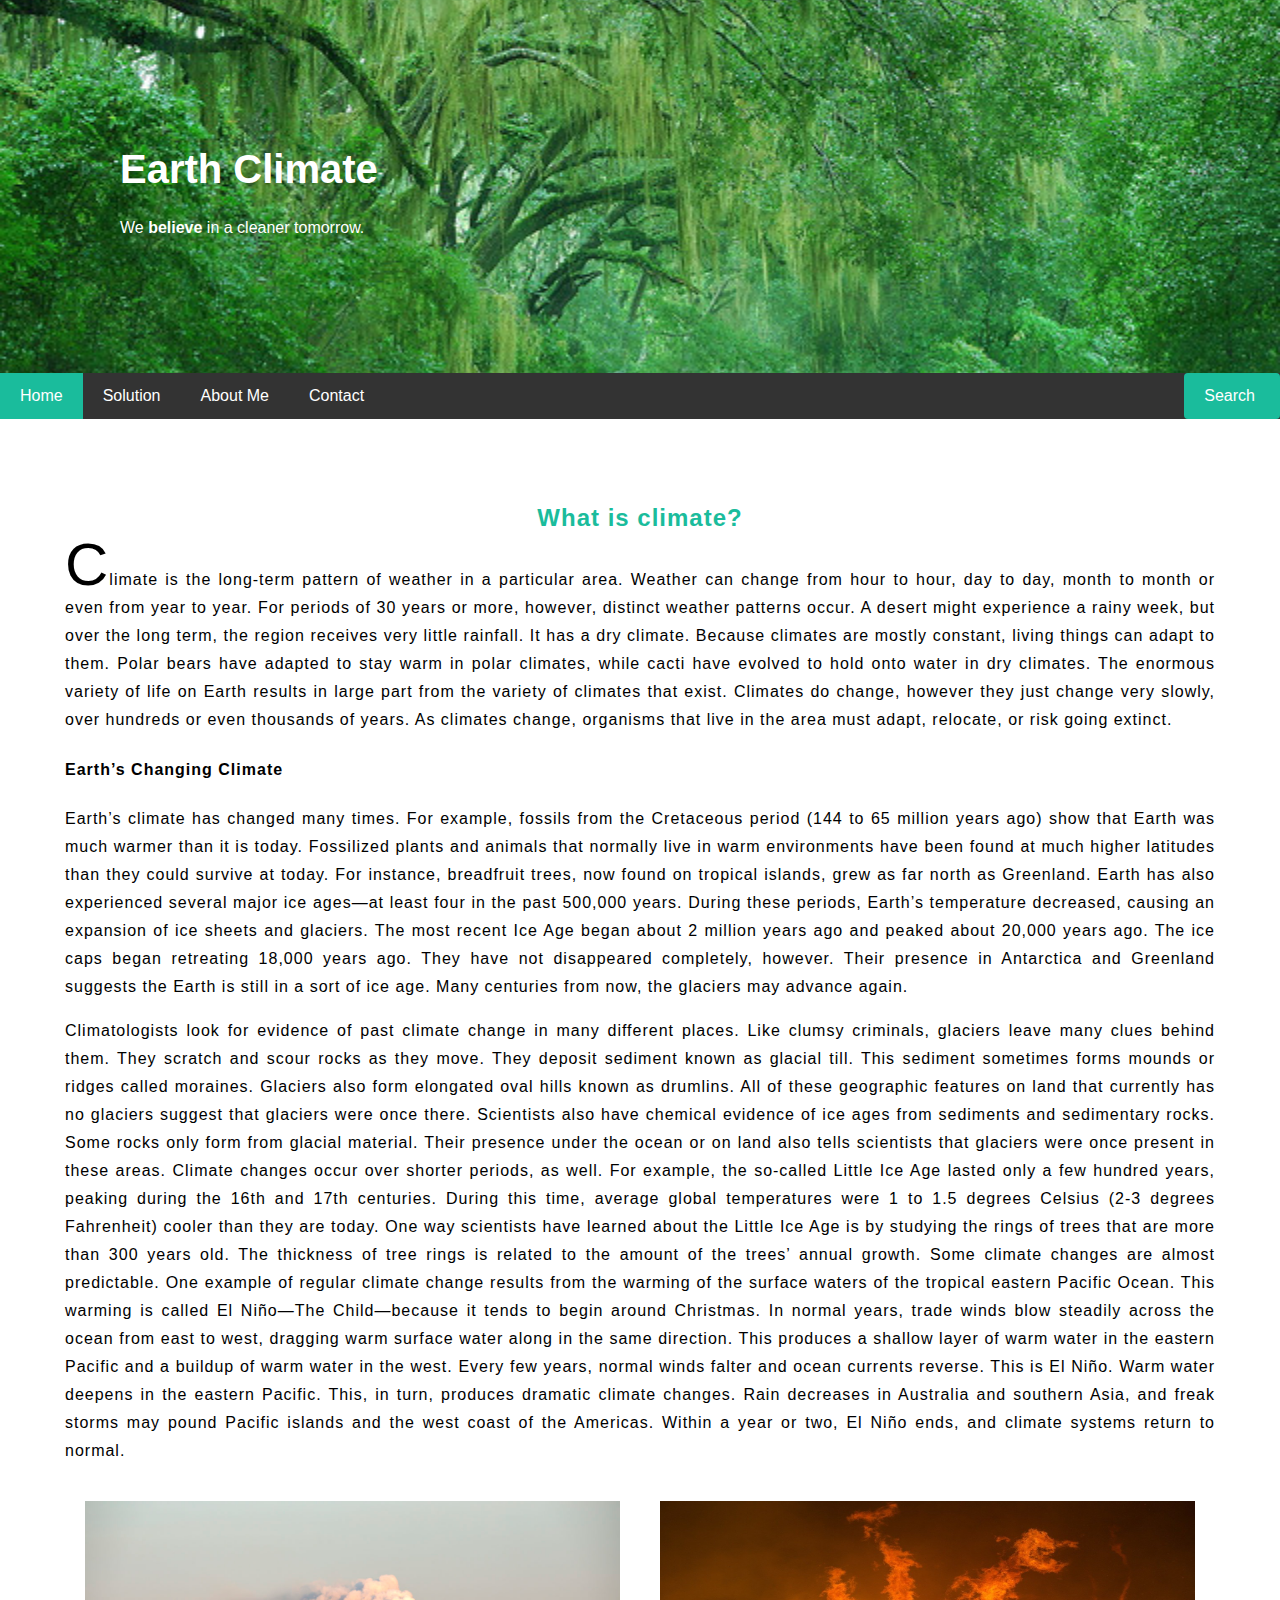
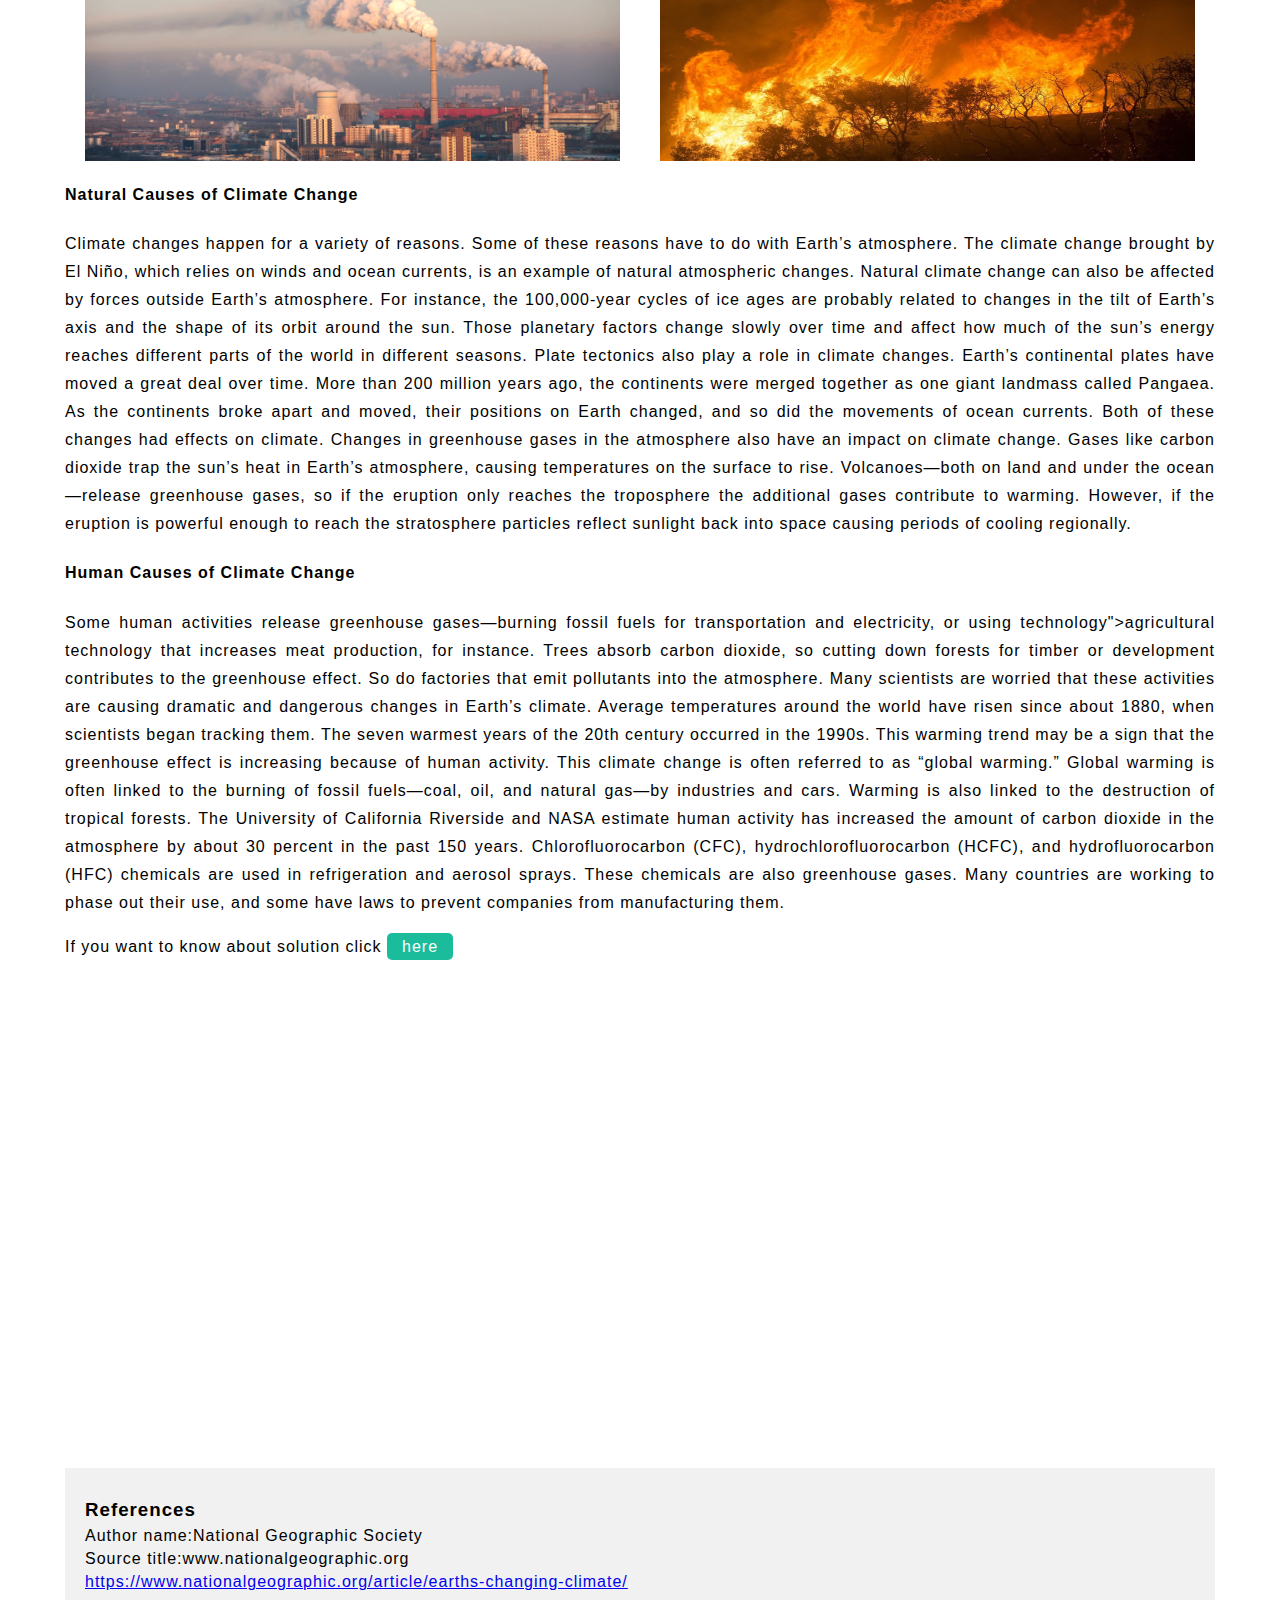
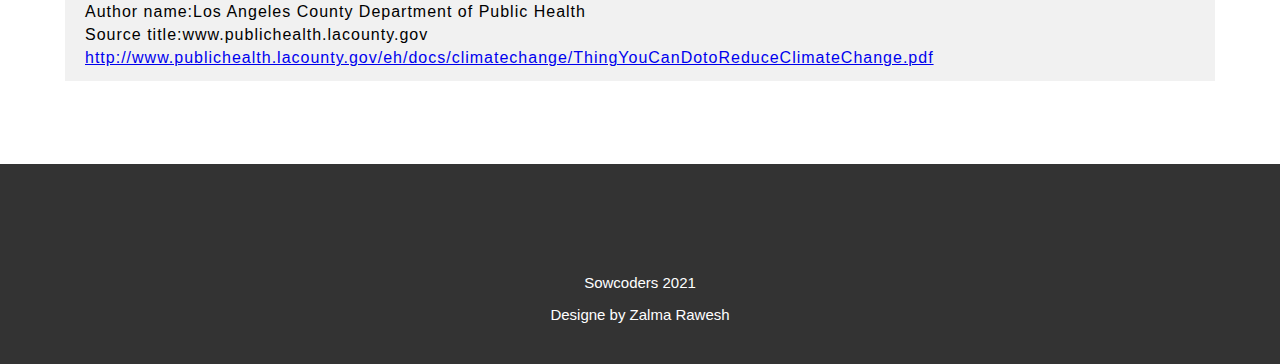
<file: index.html>
<!DOCTYPE html>
<html lang="en">
<head>
<title>Earth Climate</title>
<meta charset="UTF-8">
<meta name="viewport" content="width=device-width, initial-scale=1">
<link rel="stylesheet" href="mystylesheet.css">

</head>
<body>

<header>


<div class="header">
  <h1>Earth Climate</h1>
  <p>We <b>believe</b> in a cleaner tomorrow.</p>
</div>
</header>

<nav>

<div class="navbar">
  <a href="index.html" class="active">Home</a>
  <a href="solution.html">Solution</a>
  <a href="about-me.html">About Me</a>
  <a href="contact.html">Contact</a>
  <a href="https://www.bing.com/search?q=earth+climate&form=EDGEAR&qs=PF&cvid=ce1cb91f4b8e4c34bff3469d2def7a1c&cc=US&setlang=en-US" class="right">Search</a>
</div>
</nav>

 <div class="row">

  <div class="main">
    <h2 id="title">What is climate?</h2>

    <p><span style="font-size:60px;font-style:bold;">C</span>limate is the long-term pattern of weather in a particular area. Weather can change from hour to hour, day to day, month to month or even from year to year.
   For periods of 30 years or more, however, distinct weather patterns occur. A desert might experience a rainy week, but over the long term, the region receives very little rainfall. It has a dry climate.

Because climates are mostly constant, living things can adapt to them. Polar bears have adapted to stay warm in polar climates, while cacti have evolved to hold onto water in dry climates. The enormous variety of life on Earth results in large part from the variety of climates that exist.

Climates do change, however they just change very slowly, over hundreds or even thousands of years. As climates change, organisms that live in the area must adapt, relocate, or risk going extinct.</p>
<p>
<h4>Earth’s Changing Climate</h4>

 Earth’s climate has changed many times. For example, fossils from the Cretaceous period (144 to 65 million years ago) show that Earth was much warmer than it is today. Fossilized plants and animals that normally live in warm environments have been found at much higher latitudes than they could survive at today. For instance, breadfruit trees, now found on tropical islands, grew as far north as Greenland.

 Earth has also experienced several major ice ages—at least four in the past 500,000 years. During these periods, Earth’s temperature decreased, causing an expansion of ice sheets and glaciers. The most recent Ice Age began about 2 million years ago and peaked about 20,000 years ago. The ice caps began retreating 18,000 years ago. They have not disappeared completely, however. Their presence in Antarctica and Greenland suggests the Earth is still in a sort of ice age. Many centuries from now, the glaciers may advance again.</p>
<p>
 Climatologists look for evidence of past climate change in many different places. Like clumsy criminals, glaciers leave many clues behind them. They scratch and scour rocks as they move. They deposit sediment known as glacial till. This sediment sometimes forms mounds or ridges called moraines. Glaciers also form elongated oval hills known as drumlins. All of these geographic features on land that currently has no glaciers suggest that glaciers were once there.

 Scientists also have chemical evidence of ice ages from sediments and sedimentary rocks. Some rocks only form from glacial material. Their presence under the ocean or on land also tells scientists that glaciers were once present in these areas.

Climate changes occur over shorter periods, as well. For example, the so-called Little Ice Age lasted only a few hundred years, peaking during the 16th and 17th centuries. During this time, average global temperatures were 1 to 1.5 degrees Celsius (2-3 degrees Fahrenheit) cooler than they are today.


 One way scientists have learned about the Little Ice Age is by studying the rings of trees that are more than 300 years old. The thickness of tree rings is related to the amount of the trees’ annual growth.

 Some climate changes are almost predictable. One example of regular climate change results from the warming of the surface waters of the tropical eastern Pacific Ocean. This warming is called El Niño—The Child—because it tends to begin around Christmas. In normal years, trade winds blow steadily across the ocean from east to west, dragging warm surface water along in the same direction. This produces a shallow layer of warm water in the eastern Pacific and a buildup of warm water in the west. Every few years, normal winds falter and ocean currents reverse. This is El Niño. Warm water deepens in the eastern Pacific. This, in turn, produces dramatic climate changes. Rain decreases in Australia and southern Asia, and freak storms may pound Pacific islands and the west coast of the Americas. Within a year or two, El Niño ends, and climate systems return to normal.</p>


  <img src="images/2.jpg" alt="" style="height:300px;width:50%;float:left;padding:20px;">

  <img src="images/4.jpg" alt="" style="height:300px;width:50%;float:right;padding:20px;">


<p>
<h4>Natural Causes of Climate Change</h4>

 Climate changes happen for a variety of reasons. Some of these reasons have to do with Earth’s atmosphere. The climate change brought by El Niño, which relies on winds and ocean currents, is an example of natural atmospheric changes.

 Natural climate change can also be affected by forces outside Earth’s atmosphere. For instance, the 100,000-year cycles of ice ages are probably related to changes in the tilt of Earth’s axis and the shape of its orbit around the sun. Those planetary factors change slowly over time and affect how much of the sun’s energy reaches different parts of the world in different seasons.

Plate tectonics also play a role in climate changes. Earth’s continental plates have moved a great deal over time. More than 200 million years ago, the continents were merged together as one giant landmass called Pangaea. As the continents broke apart and moved, their positions on Earth changed, and so did the movements of ocean currents. Both of these changes had effects on climate.

 Changes in greenhouse gases in the atmosphere also have an impact on climate change. Gases like carbon dioxide trap the sun’s heat in Earth’s atmosphere, causing temperatures on the surface to rise. Volcanoes—both on land and under the ocean—release greenhouse gases, so if the eruption only reaches the troposphere the additional gases contribute to warming. However, if the eruption is powerful enough to reach the stratosphere particles reflect sunlight back into space causing periods of cooling regionally.</p>
<p>
<h4>Human Causes of Climate Change</h4>

 Some human activities release greenhouse gases—burning fossil fuels for transportation and electricity, or using technology">agricultural technology that increases meat production, for instance. Trees absorb carbon dioxide, so cutting down forests for timber or development contributes to the greenhouse effect. So do factories that emit pollutants into the atmosphere.

 Many scientists are worried that these activities are causing dramatic and dangerous changes in Earth’s climate. Average temperatures around the world have risen since about 1880, when scientists began tracking them. The seven warmest years of the 20th century occurred in the 1990s. This warming trend may be a sign that the greenhouse effect is increasing because of human activity. This climate change is often referred to as “global warming.”

 Global warming is often linked to the burning of fossil fuels—coal, oil, and natural gas—by industries and cars. Warming is also linked to the destruction of tropical forests. The University of California Riverside and NASA estimate human activity has increased the amount of carbon dioxide in the atmosphere by about 30 percent in the past 150 years.

 Chlorofluorocarbon (CFC), hydrochlorofluorocarbon (HCFC), and hydrofluorocarbon (HFC) chemicals are used in refrigeration and aerosol sprays. These chemicals are also greenhouse gases. Many countries are working to phase out their use, and some have laws to prevent companies from manufacturing them.</p>

    <p>If you want to know about solution click  <a href="solution.html" id="here">here</a></p>


      <br><br>

        <iframe width="100%" height="300px" src="https://www.youtube.com/embed/Ok8rMT2KCy0" title="YouTube video player" frameborder="0" allow="accelerometer; autoplay; clipboard-write; encrypted-media; gyroscope; picture-in-picture" allowfullscreen></iframe>

   <br><br>

 <!-- references -->
  <div class="references">
      <h3>References</h3>
      <p>Author name:National Geographic Society</p>
      <p>Source title:www.nationalgeographic.org</p>
      <a href="https://www.nationalgeographic.org/article/earths-changing-climate/">https://www.nationalgeographic.org/article/earths-changing-climate/</a>
      <br><br>
       <p>Author name:Los Angeles County Department of Public Health</p>
       <p>Source title:www.publichealth.lacounty.gov</p>
       <a href="http://www.publichealth.lacounty.gov/eh/docs/climatechange/ThingYouCanDotoReduceClimateChange.pdf">http://www.publichealth.lacounty.gov/eh/docs/climatechange/ThingYouCanDotoReduceClimateChange.pdf</a>
  </div>

</div>
</div>
<br>
<div class="footer" style="height:200px;">
  <p>Sowcoders 2021</p>
  <p>Designe by Zalma Rawesh</p>
</div>

</body>
</html>
</file>
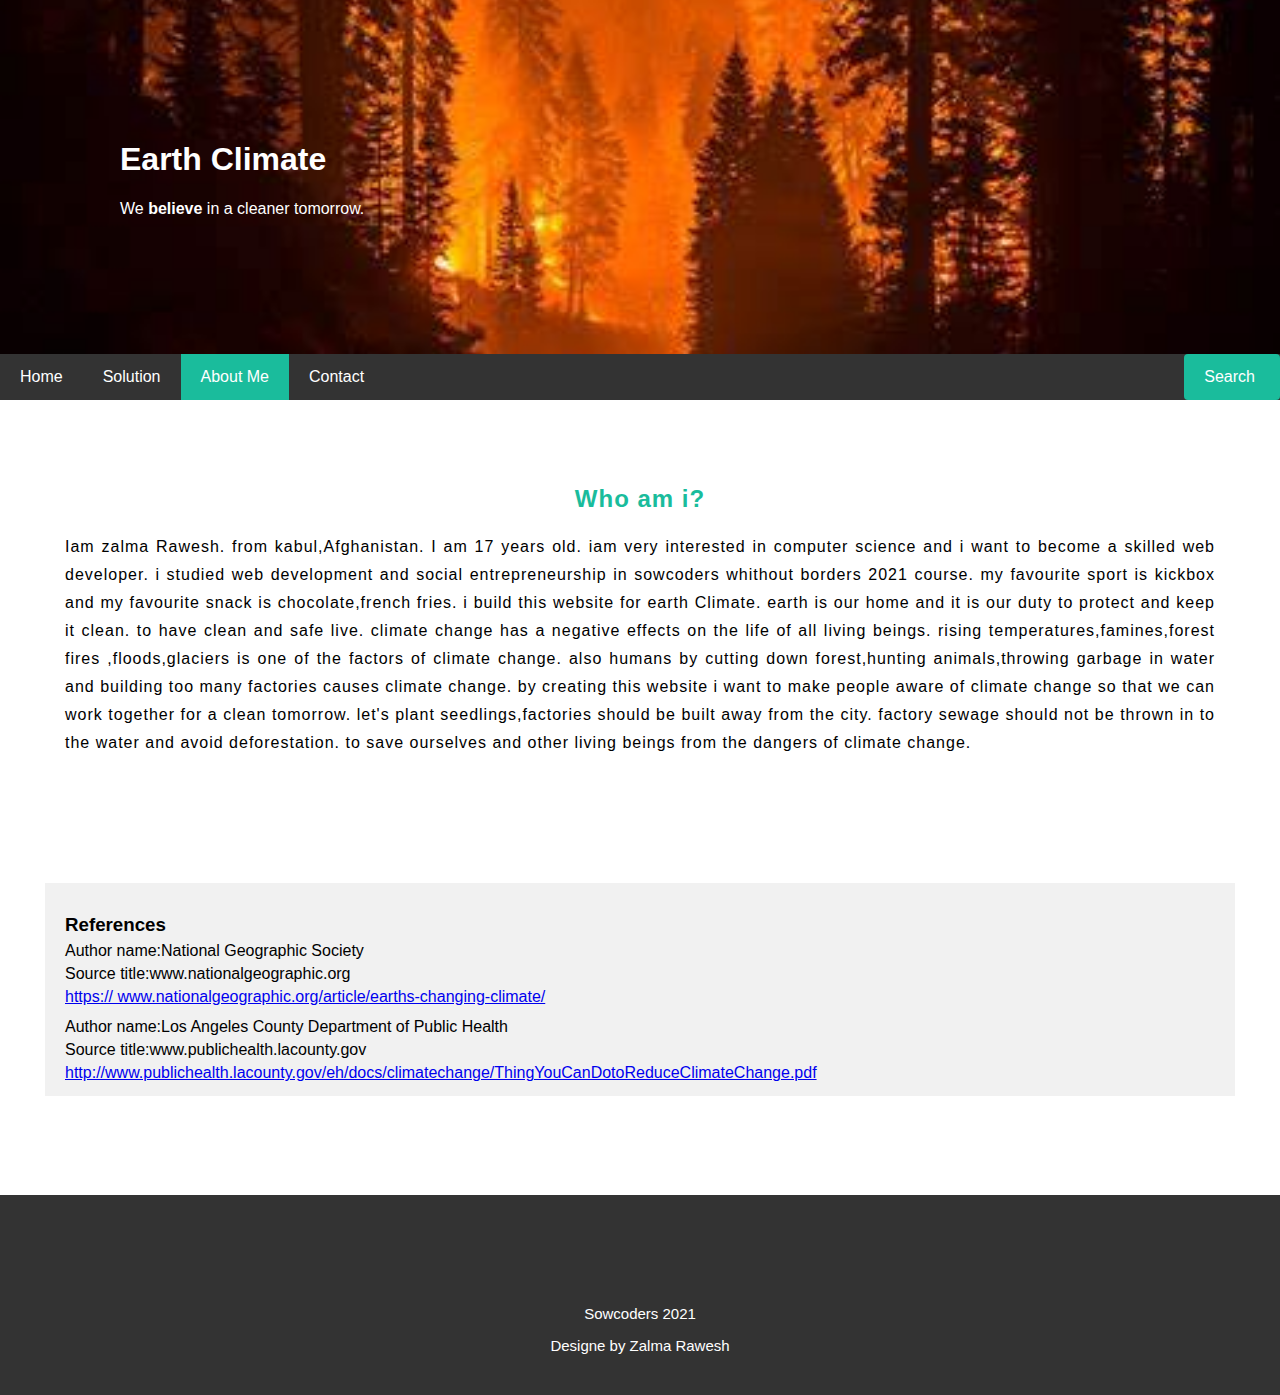
<file: about-me.html>
<!DOCTYPE html>
<html lang="en">
<head>
<title>Earth Climate</title>
<meta charset="UTF-8">
<meta name="viewport" content="width=device-width, initial-scale=1">
<link rel="stylesheet" href="mystylesheet.css">
</head>
<body>

<header>
<div class="header-about">
  <h1>Earth Climate</h1>
  <p>We <b>believe</b> in a cleaner tomorrow.</p>
</div>
</header>

<nav>
<div class="navbar">
  <a href="index.html">Home</a>
  <a href="solution.html">Solution</a>
  <a href="about-me.html" class="active">About Me</a>
  <a href="contact.html">Contact</a>
    <a href="https://www.bing.com/search?q=earth+climate&form=EDGEAR&qs=PF&cvid=ce1cb91f4b8e4c34bff3469d2def7a1c&cc=US&setlang=en-US" class="right">Search</a>
</div>
</nav>
 <div class="row">

   <div class="main">
    <h2 id="title">Who am i?</h2>

    <p>
      Iam zalma Rawesh. from kabul,Afghanistan. I am 17 years old.
      iam very interested in computer science and i want to become a skilled web developer.
      i studied web development and social entrepreneurship in sowcoders whithout borders 2021 course.
      my favourite sport is kickbox and my favourite snack is chocolate,french fries.
      i build this website for earth Climate. earth is our home and it is our duty to protect and keep it clean. to have clean and safe live.
      climate change has a negative effects on the life of all living beings.
      rising temperatures,famines,forest fires ,floods,glaciers is one of the factors of climate change.
      also humans by cutting down forest,hunting animals,throwing garbage in water and building too many factories causes climate change.
      by creating this website i want to make people aware of climate change so that we can work together for a clean tomorrow.
      let's plant seedlings,factories should be built away from the city.
      factory sewage should not be thrown in to the water and avoid deforestation.
      to save ourselves and other living beings from the dangers of climate change.
    </p>

    </div>
</div>

<!-- references -->
  <div class="references" style="margin:45px;">
    <h3>References</h3>
    <p>Author name:National Geographic Society</p>
    <p>Source title:www.nationalgeographic.org</p>
     <a href="https://www.nationalgeographic.org/article/earths-changing-climate/">https://        www.nationalgeographic.org/article/earths-changing-climate/</a>
     <br><br>
     <p>Author name:Los Angeles County Department of Public Health</p>
     <p>Source title:www.publichealth.lacounty.gov</p>
     <a href="http://www.publichealth.lacounty.gov/eh/docs/climatechange/ThingYouCanDotoReduceClimateChange.pdf">http://www.publichealth.lacounty.gov/eh/docs/climatechange/ThingYouCanDotoReduceClimateChange.pdf</a>
  </div>


<br><br><br>

<div class="footer" style="height:200px;">
  <p>Sowcoders 2021</p>
  <p>Designe by Zalma Rawesh</p>
</div>

</body>
</html>
</file>
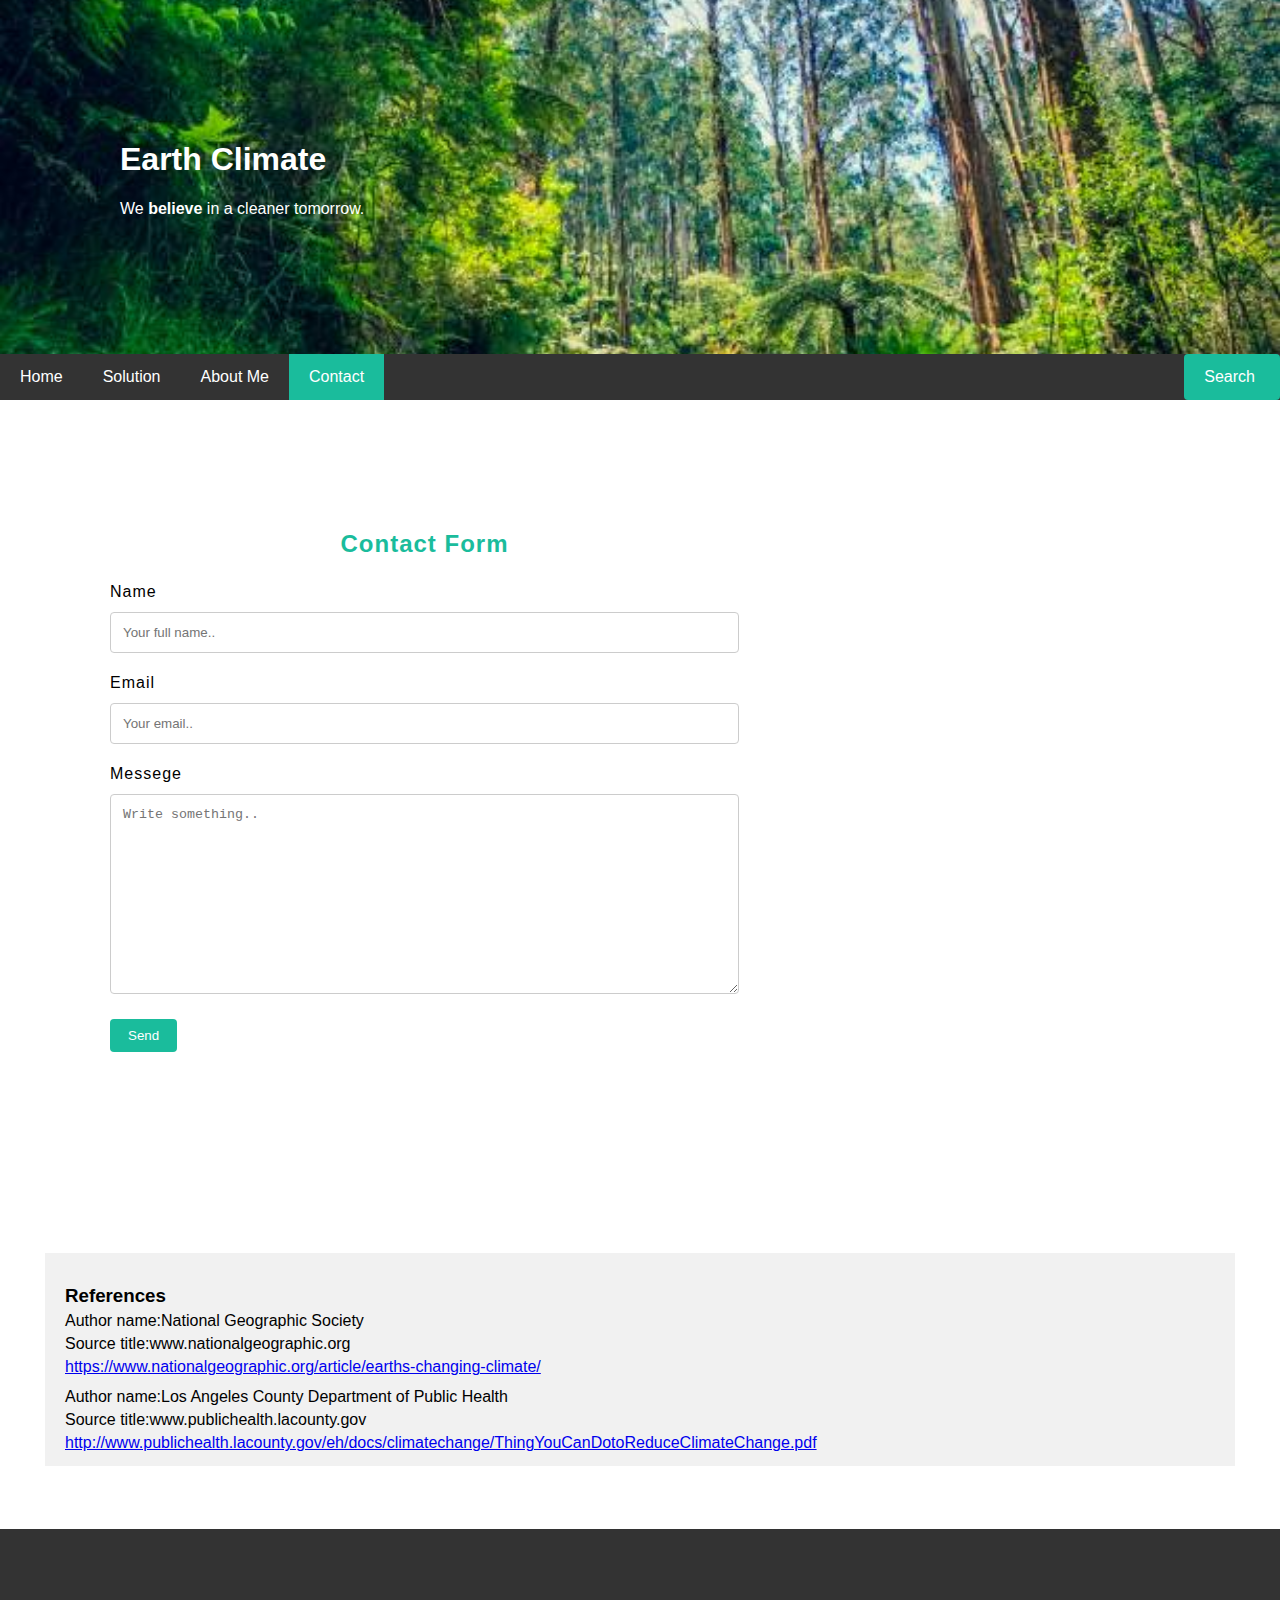
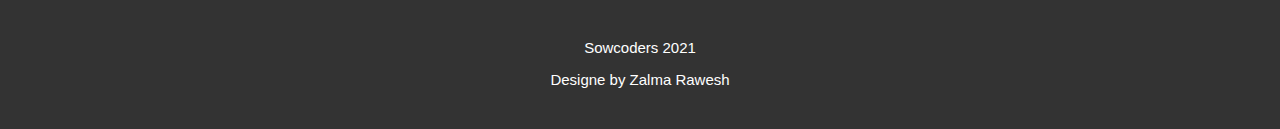
<file: contact.html>
<!DOCTYPE html>
<html lang="en">
<head>
<title>Earth Climate</title>
<meta charset="UTF-8">
<meta name="viewport" content="width=device-width, initial-scale=1">
<link rel="stylesheet" href="mystylesheet.css">

</head>
<body>

<header>

<div class="header-con">
  <h1>Earth Climate</h1>
  <p>We <b>believe</b> in a cleaner tomorrow.</p>
</div>
</header>

<nav>

<div class="navbar">
  <a href="index.html">Home</a>
  <a href="solution.html">Solution</a>
  <a href="about-me.html">About Me</a>
  <a href="contact.html" class="active">Contact</a>
    <a href="https://www.bing.com/search?q=earth+climate&form=EDGEAR&qs=PF&cvid=ce1cb91f4b8e4c34bff3469d2def7a1c&cc=US&setlang=en-US" class="right">Search</a>
</div>

 </nav>

  <div class="row" style="margin:45px;">

<!-- contact form -->
   <div class="main">

        <h2 id="title">Contact Form</h2>
       <form action="/action_contact.html">
       <label for="fname">Name</label>
      <input type="text" id="fname" name="fullname" placeholder="Your full name..">

       <label for="email">Email</label>
       <input type="email" id="email" name="email" placeholder="Your email..">

       <label for="subject">Messege</label>
      <textarea id="subject" name="subject" placeholder="Write something.." style="height:200px"></textarea>

       <button type="button" class="button"  onclick="window.location.href='contact.html'">Send</button>
       </form>

   </div>
<!-- google map -->

        <iframe class="side" frameborder="0" src="https://www.bing.com/maps/embed?h=400&w=500&cp=34.53086218631647~69.1338&lvl=12&typ=d&sty=r&src=SHELL&FORM=MBEDV8" scrolling="no">
           <a id="largeMapLink" href="https://www.bing.com/maps?cp=34.53086218631647~69.1338&amp;sty=r&amp;lvl=12&amp;FORM=MBEDLD" target="_blank">View Larger Map</a> &nbsp; | &nbsp;
           <a id="dirMapLink" href="https://www.bing.com/maps/directions?cp=34.53086218631647~69.1338&amp;sty=r&amp;lvl=12&amp;rtp=~pos.34.53086218631647_69.1338____&amp;FORM=MBEDLD" target="_blank">Get Directions</a>
         </iframe>

  </div>
   <br>
   <!-- references -->
 <div class="references" style="margin:45px;">
    <h3>References</h3>
    <p>Author name:National Geographic Society</p>
    <p>Source title:www.nationalgeographic.org</p>
    <a href="https://www.nationalgeographic.org/article/earths-changing-climate/">https://www.nationalgeographic.org/article/earths-changing-climate/</a>
    <br><br>
     <p>Author name:Los Angeles County Department of Public Health</p>
     <p>Source title:www.publichealth.lacounty.gov</p>
     <a href="http://www.publichealth.lacounty.gov/eh/docs/climatechange/ThingYouCanDotoReduceClimateChange.pdf">http://www.publichealth.lacounty.gov/eh/docs/climatechange/ThingYouCanDotoReduceClimateChange.pdf</a>
 </div>

<br>
<div class="footer" style="height:200px;">
  <p>Sowcoders 2021</p>
  <p>Designe by Zalma Rawesh</p>
</div>

</body>
</html>
</file>
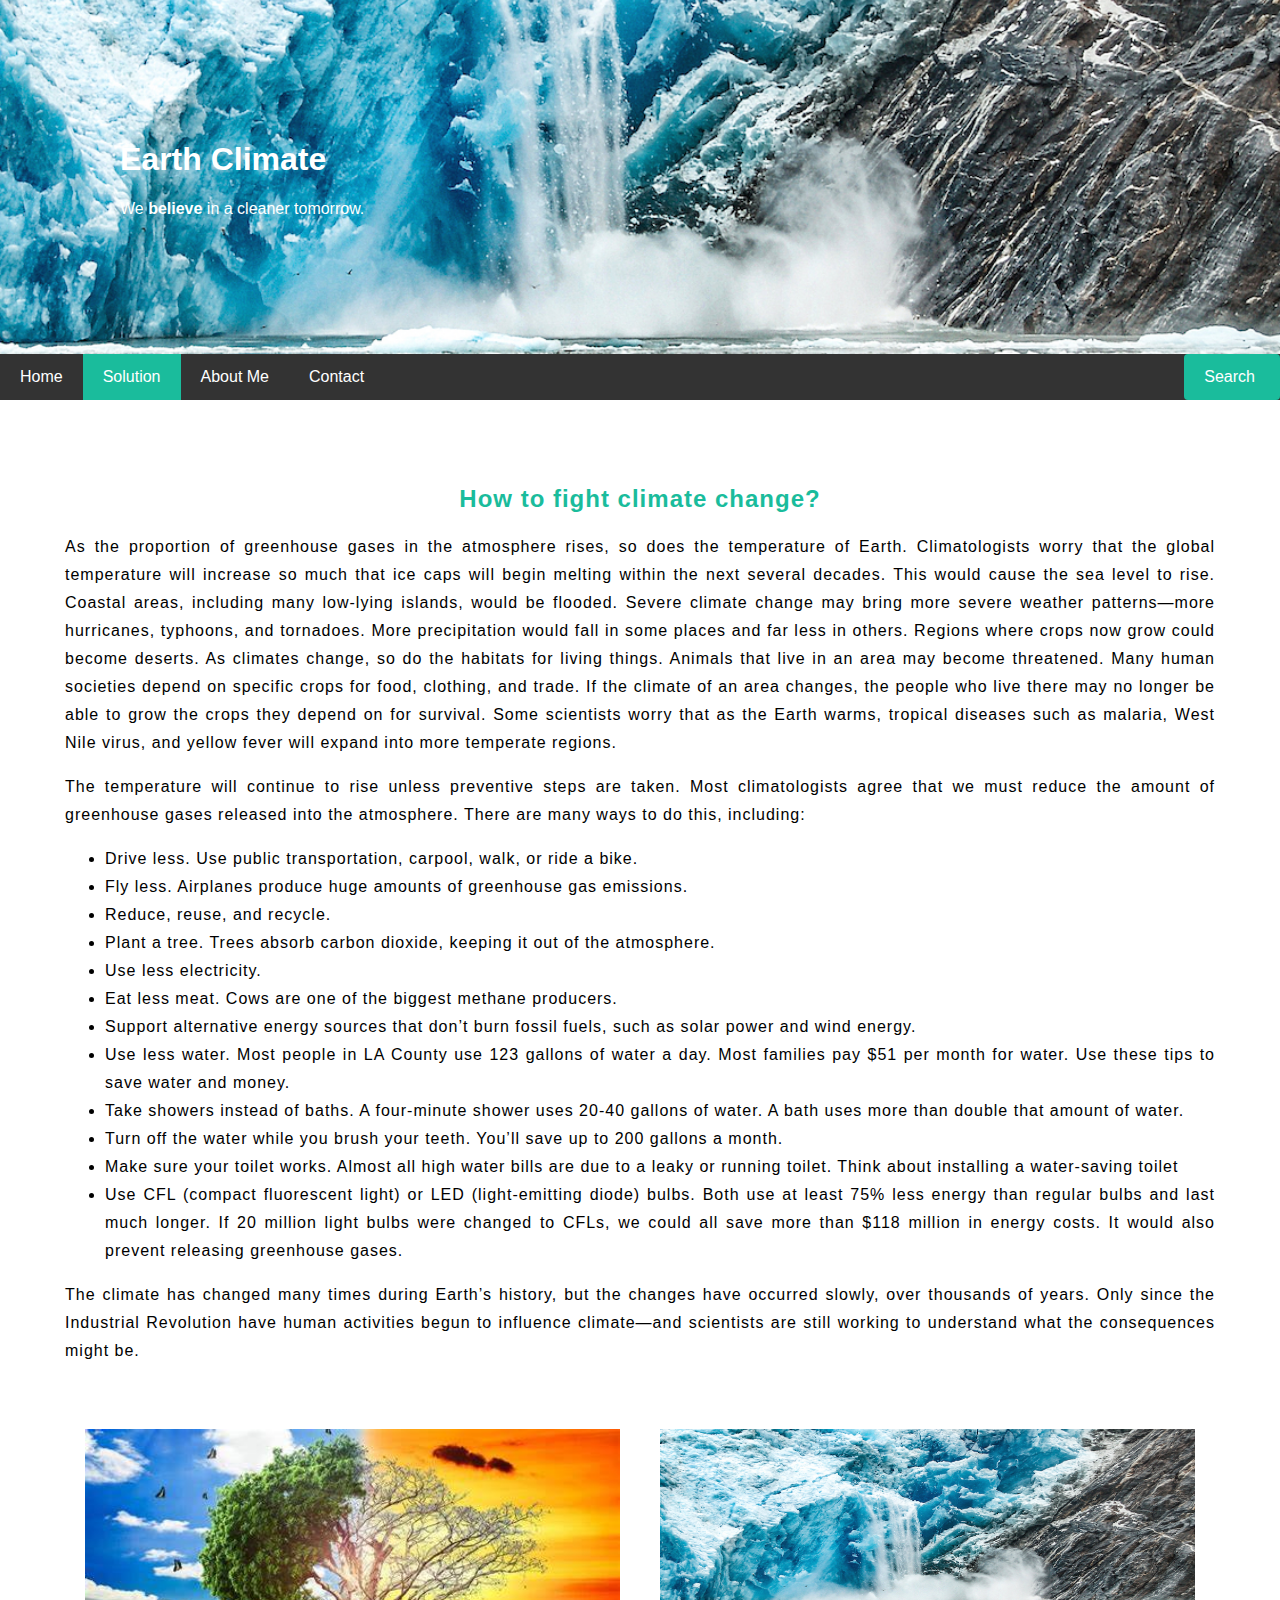
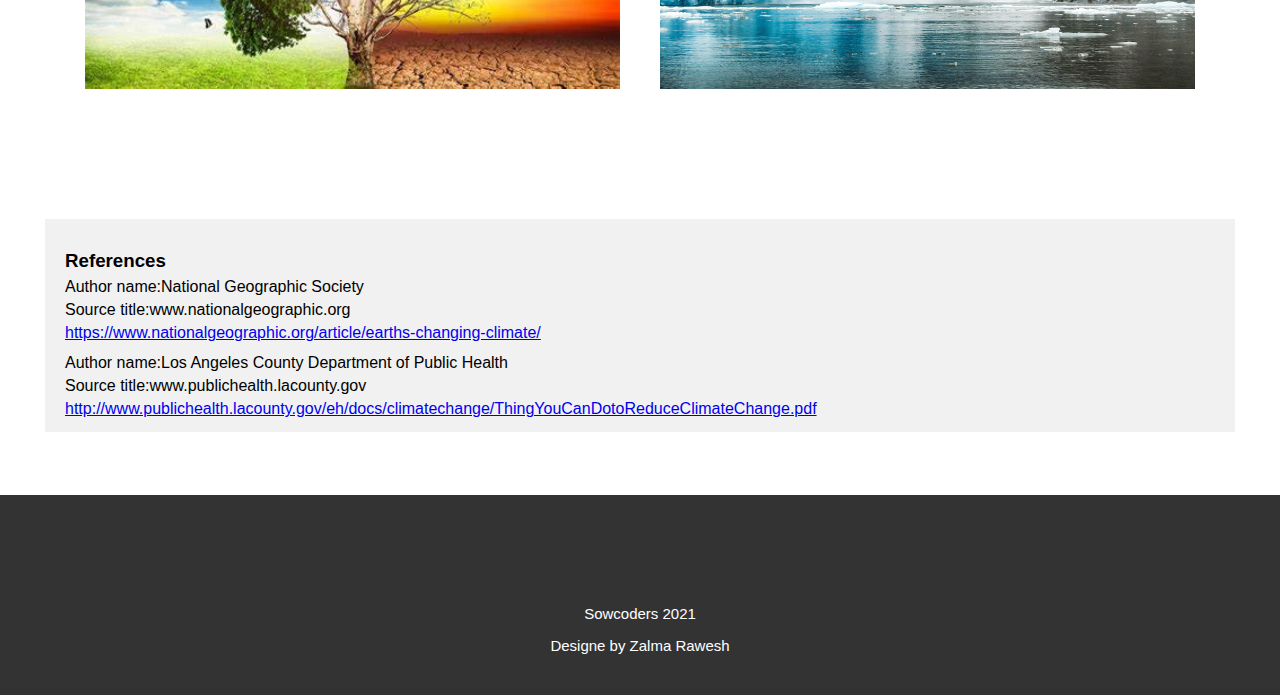
<file: solution.html>
<!DOCTYPE html>
<html lang="en">
<head>
<title>Earth Climate</title>
<meta charset="UTF-8">
<meta name="viewport" content="width=device-width, initial-scale=1">
<link rel="stylesheet" href="mystylesheet.css">

</head>
<body>

<header>
<div class="header-sol">
  <h1>Earth Climate</h1>
  <p>We <b>believe</b> in a cleaner tomorrow.</p>
</div>
</header>

<nav>
<div class="navbar">
  <a href="index.html">Home</a>
  <a href="solution.html" class="active">Solution</a>
  <a href="about-me.html">About Me</a>
  <a href="contact.html">Contact</a>
    <a href="https://www.bing.com/search?q=earth+climate&form=EDGEAR&qs=PF&cvid=ce1cb91f4b8e4c34bff3469d2def7a1c&cc=US&setlang=en-US" class="right">Search</a>
</div>
</nav>
 <div class="row">

  <div class="main">
    <h2 id="title">How to fight climate change?</h2>

     <p>
     As the proportion of greenhouse gases in the atmosphere rises, so does the temperature of Earth. Climatologists worry that the global temperature will increase so much that ice caps will begin melting within the next several decades. This would cause the sea level to rise. Coastal areas, including many low-lying islands, would be flooded. Severe climate change may bring more severe weather patterns—more hurricanes, typhoons, and tornadoes. More precipitation would fall in some places and far less in others. Regions where crops now grow could become deserts.

     As climates change, so do the habitats for living things. Animals that live in an area may become threatened. Many human societies depend on specific crops for food, clothing, and trade. If the climate of an area changes, the people who live there may no longer be able to grow the crops they depend on for survival. Some scientists worry that as the Earth warms, tropical diseases such as malaria, West Nile virus, and yellow fever will expand into more temperate regions.</p>
    <p>
     The temperature will continue to rise unless preventive steps are taken. Most climatologists agree that we must reduce the amount of greenhouse gases released into the atmosphere. There are many ways to do this, including:
    <ul>
    <li>Drive less. Use public transportation, carpool, walk, or ride a bike.</li>
    <li>Fly less. Airplanes produce huge amounts of greenhouse gas emissions.</li>
    <li>Reduce, reuse, and recycle.</li>
    <li>Plant a tree. Trees absorb carbon dioxide, keeping it out of the atmosphere.</li>
    <li>Use less electricity.</li>
    <li>Eat less meat. Cows are one of the biggest methane producers.</li>
    <li>Support alternative energy sources that don’t burn fossil fuels, such as solar power and wind energy.</li>
    <li> Use less water. Most people in LA County use 123 gallons of water a day. Most families pay $51 per month for water. Use these tips to save water and money.</li>
    <li>Take showers instead of baths. A four-minute shower uses 20-40 gallons  of water. A bath uses more than double that amount of water.</li>
    <li>Turn off the water while you brush your teeth. You’ll save up to 200 gallons a month.</li>
    <li> Make sure your toilet works. Almost all high water bills are due to a leaky  or running toilet. Think about installing a water-saving toilet</li>
    <li>Use CFL (compact fluorescent light) or LED (light-emitting diode) bulbs. Both use at least 75% less energy than regular bulbs and last much longer. If 20 million light bulbs were changed to CFLs, we could all save more than $118 million in energy costs. It would also prevent releasing greenhouse gases.</li>
  </ul>

    The climate has changed many times during Earth’s history, but the changes have occurred slowly, over thousands of years. Only since the Industrial Revolution have human activities begun to influence climate—and scientists are still working to understand what the consequences might be.
  </p>

    <br>

    <div style="height:100px;">

      <img src="images/7.jpg" alt="this image will be open" style="height:300px;width:50%;float:left;padding:20px;">

      <img src="images/8.jpg" alt="this image will be open" style="height:300px;width:50%;float:left;padding:20px;">

    </div>
  </div>

  </div>

 </div>

<!-- references -->
 <div class="references" style="margin:45px;">
 <h3>References</h3>
 <p>Author name:National Geographic Society</p>
 <p>Source title:www.nationalgeographic.org</p>
 <a href="https://www.nationalgeographic.org/article/earths-changing-climate/">https://www.nationalgeographic.org/article/earths-changing-climate/</a>
 <br><br>
  <p>Author name:Los Angeles County Department of Public Health</p>
  <p>Source title:www.publichealth.lacounty.gov</p>
  <a href="http://www.publichealth.lacounty.gov/eh/docs/climatechange/ThingYouCanDotoReduceClimateChange.pdf">http://www.publichealth.lacounty.gov/eh/docs/climatechange/ThingYouCanDotoReduceClimateChange.pdf</a>
 </div>

 <br>

<div class="footer" style="height:200px;">
  <p>Sowcoders 2021</p>
  <p>Designe by Zalma Rawesh</p>
</div>

</body>
</html>
</file>
<file: mystylesheet.css>
* {
  box-sizing: border-box;
}

/* Style the body */
body {
  font-family: Arial, Helvetica, sans-serif;
  margin: 0;
}

/* Header/logo Title */
.header {
  padding: 120px;
  text-align: left;
  background: #1abc9c;
  background-image: url(images/9.jpg);
  background-repeat: no-repeat;
  background-size: cover;
  background-position: center;
  color: white;

}

.header-con {
  padding: 120px;
  text-align: left;
  background: #1abc9c;
  background-image: url(images/11.jpg);
  background-repeat: no-repeat;
  background-size: cover;
  background-position: center;
  color: white;

}

.header-about {
  padding: 120px;
  text-align: left;
  background: #1abc9c;
  background-image: url(images/10.jpg);
  background-repeat: no-repeat;
  background-size: cover;
  background-position: center;
  color: white;

}

.header-sol {
  padding: 120px;
  text-align: left;
  background: #1abc9c;
  background-image: url(images/8.jpg);
  background-repeat: no-repeat;
  background-size: cover;
  background-position: center;
  color: white;

}


/* Increase the font size of the heading */
.header h1 {
  font-size: 40px;
}

/* Sticky navbar - toggles between relative and fixed, depending on the scroll position. It is positioned relative until a given offset position is met in the viewport - then it "sticks" in place (like position:fixed). The sticky value is not supported in IE or Edge 15 and earlier versions. However, for these versions the navbar will inherit default position */
.navbar {
  overflow: hidden;
  background-color: #333;
  position: sticky;
  position: -webkit-sticky;
  top: 0;
}

/* Style the navigation bar links */
.navbar a {
  float: left;
  display: block;
  color: white;
  text-align: center;
  padding: 14px 20px;
  text-decoration: none;
}


/* Right-aligned link */
.navbar a.right {
  float: right;
  padding-right: 25px;
  border-radius: 4px;
  cursor: pointer;
  background-color: #1abc9c;
}

/* Change color on hover */
.navbar a:hover {
  background-color: #ddd;
  color: black;
}

/* Active/current link */
.navbar a.active {
  background-color: #1abc9c;
  color: white;
}

/*#666*/
/* Column container */
.row {
  display: -ms-flexbox; /* IE10 */
  display: flex;
  -ms-flex-wrap: wrap; /* IE10 */
  flex-wrap: wrap;
}

/* Create two unequal columns that sits next to each other */
/* Sidebar/left column */
.side {
  -ms-flex: 30%; /* IE10 */
  flex: 30%;
  padding: 9px;
  margin-top:100px;
  width: 100%;
  height: 600px;

}

/* Main column */
.main {
  -ms-flex: 70%; /* IE10 */
  flex: 50%;
  background-color: white;
  padding: 20px;
  margin: 45px;
  text-align: justify;
  line-height: 28px;
  letter-spacing: 1px;
}

/*Title in body*/
#title {
  text-align: center;
  color: #1abc9c;
}
/*here button in body*/
#here {
  background-color: #1abc9c;
  color: white;
  padding: 5px 15px;
  text-decoration: none;
  border-radius: 5px;
  border:none;
}

/* Fake image, just for this example */
.fakeimg {
  background-color: #aaa;
  width: 100%;
  padding: 20px;
}

/* Footer */
.footer {
  padding: 20px;
  padding-top: 95px;
  text-align: center;
  color: white;
  font-size: 15px;
  background-color: #333
}

/* Responsive layout - when the screen is less than 700px wide, make the two columns stack on top of each other instead of next to each other */
@media screen and (max-width: 700px) {
  .row {
    flex-direction: column;
  }
}

/* Responsive layout - when the screen is less than 400px wide, make the navigation links stack on top of each other instead of next to each other */
@media screen and (max-width: 400px) {
  .navbar a {
    float: none;
    width: 100%;
  }
}

input[type=text], select, textarea {
  width: 100%;
  padding: 12px;
  border: 1px solid #ccc;
  border-radius: 4px;
  box-sizing: border-box;
  margin-top: 6px;
  margin-bottom: 16px;
  resize: vertical;
}

input[type=email] {
  width: 100%;
  padding: 12px;
  border: 1px solid #ccc;
  border-radius: 4px;
  box-sizing: border-box;
  margin-top: 6px;
  margin-bottom: 16px;
  resize: vertical;
}



.button {
  background-color: #1abc9c;
  color: white;
  padding: 9px 18px;
  border: none;
  border-radius: 4px;
  cursor: pointer;
  text-decoration: none;
}

button[type=button]:hover {
  background-color: #45a049;
}

.container {
  border-radius: 5px;
  background-color: #f2f2f2;
  padding: 20px;
}
.references {
  margin-top:98px;
  line-height:7px;
  background-color: #f1f1f1;
  padding: 20px;
}
</file>
